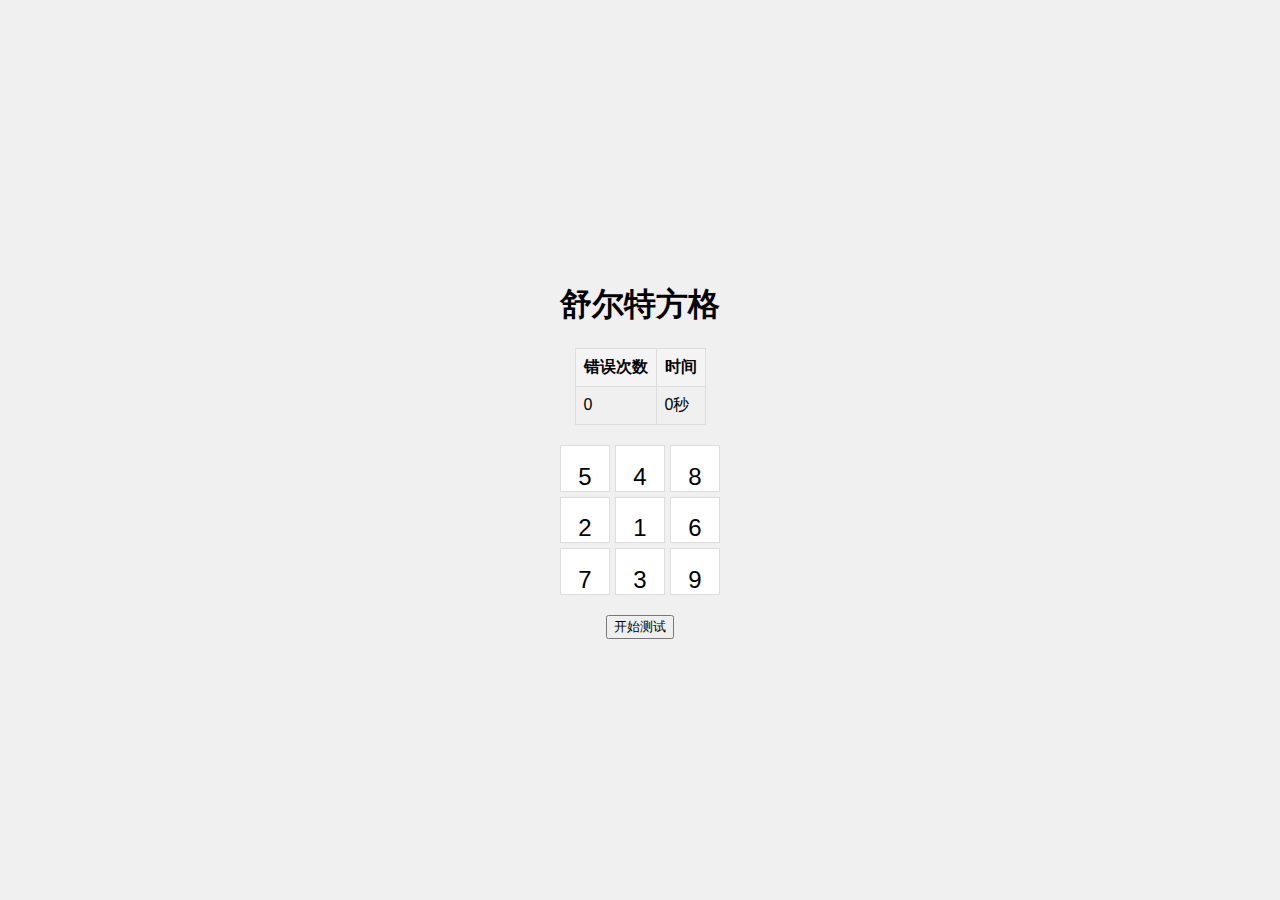
<file: index.html>
<!DOCTYPE html>
<html lang="zh">
<head>
    <meta charset="UTF-8">
    <meta name="viewport" content="width=device-width, initial-scale=1.0">
    <title>舒尔特方格</title>
    <link rel="stylesheet" href="styles.css">
</head>
<body>
    <div class="container">
        <h1>舒尔特方格</h1>
        <div id="stats-container">
            <table id="stats-table">
                <tr>
                    <th>错误次数</th>
                    <th>时间</th>
                </tr>
                <tr>
                    <td id="error-count">0</td>
                    <td id="elapsed-time">0秒</td>
                </tr>
            </table>    
        </div>
        <div id="grid-container"></div>
        <button id="start-button">开始测试</button>
    </div>
    <script src="script.js"></script>
</body>
</html>
</file>
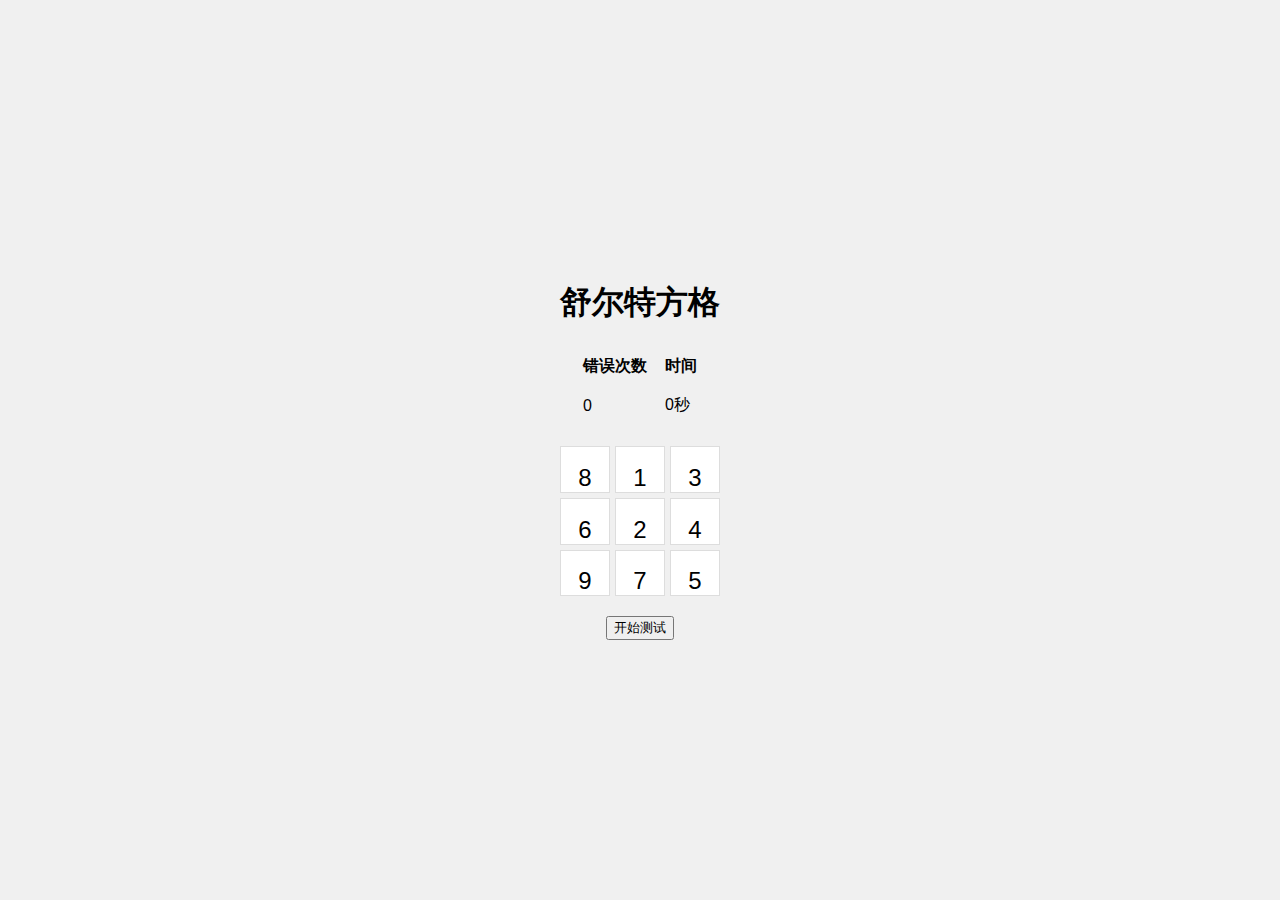
<file: Shult Grid/work.html>
<!DOCTYPE html>
<html lang="en">
<head>
    <meta charset="UTF-8">
    <meta name="viewport" content="width=device-width, initial-scale=1.0">
    <title>舒尔特方格</title>
    <link rel="stylesheet" href="styles.css">
</head>
<body>
    <div class="container">
        <h1>舒尔特方格</h1>
        <div id="stats-container">
            <table id="stats-table">
                <tr>
                    <th>错误次数</th>
                    <th>时间</th>
                </tr>
                <tr>
                    <td id="error-count">0</td>
                    <td id="elapsed-time">0秒</td>
                </tr>
            </table>    
        </div>
        <div id="grid-container"></div>
        <button id="start-button">开始测试</button>
    </div>
    <script src="script.js"></script>
</body>
</html>
</file>
<file: styles.css>
/* styles.css */
body {
    font-family: Arial, sans-serif;
    display: flex;
    justify-content: center;
    align-items: center;
    height: 100vh;
    margin: 0;
    background-color: #f0f0f0;
}

.container {
    text-align: center;
}

#stats-container {
    margin-bottom: 20px;
}

#stats-table {
    border-collapse: collapse;
    width: auto;
    margin: 0 auto; /* Center the table */
}

#stats-table th, #stats-table td {
    border: 1px solid #ddd;
    padding: 8px;
    text-align: left;
    font-size: medium;
}

#stats-table th {
    background-color: #f4f4f4;
}

#stats-table td {
    font-size: 16px;
}

#grid-container {
    margin: 20px 0;
    display: grid;
    gap: 5px;
}

.grid-cell {
    display: flex;
    justify-content: center;
    align-items: center;
    border: 1px solid #ddd;
    font-size: 24px;
    cursor: pointer;
    background-color: #fff;
    transition: background-color 0.3s;
}

.grid-cell:hover {
    background-color: #e0e0e0;
}

.grid-cell.active {
    background-color: #90ee90;
}

.grid-cell.error {
    background-color: #ff6347; /* Tomato red for error */
    animation: flash-red 0.5s; /* Flash effect duration */
}

@keyframes flash-red {
    0% { background-color: #ff6347; }
    100% { background-color: #fff; }
}

.grid-container.disabled .grid-cell {
    pointer-events: none; /* Disable clicks on grid cells */
    opacity: 0.5; /* Make the cells appear disabled */
}

.button-flash {
    animation: flash-red 0.5s; /* Flash effect duration */
}
</file>
<file: Shult Grid/styles.css>
/* styles.css */
body {
    font-family: Arial, sans-serif;
    display: flex;
    justify-content: center;
    align-items: center;
    height: 100vh;
    margin: 0;
    background-color: #f0f0f0;
}

.container {
    text-align: center;
}

#stats-container {
    margin-bottom: 20px;
}

#stats-table {
    border-collapse: none;
    width: auto;
    max-width: none;
    table-layout: auto;
    margin: 0 auto; /* Center the table */
}

#stats-table th, #stats-table td {
    border: none;
    padding: 8px;
    text-align: left;
    font-size: medium;
}

#stats-table th {
    background-color:transparent;
}

#stats-table td {
    font-size: transparent;
}

#grid-container {
    margin: 20px 0;
    display: grid;
    gap: 5px;
}

.grid-cell {
    display: flex;
    justify-content: center;
    align-items: center;
    border: 1px solid #ddd;
    font-size: 24px;
    cursor: pointer;
    background-color: #fff;
    transition: background-color 0.3s;
}

.grid-cell:hover {
    background-color: #e0e0e0;
}

.grid-cell.active {
    background-color: #90ee90;
}

.grid-cell.error {
    background-color: #ff6347; /* Tomato red for error */
}

#timer {
    font-size: 18px;
}

#info {
    font-size: 18px;
    margin-top: 10px;
}

#info span {
    font-weight: bold;
}

.grid-container.disabled .grid-cell {
    pointer-events: none; /* Disable clicks on grid cells */
    opacity: 0.5; /* Make the cells appear disabled */
}

.button-flash {
    animation: flash-red 0.5s; /* Flash effect duration */
}

@keyframes flash-red {
    0% { background-color: #f0f0f0; }
    50% { background-color: #ff4d4d; } /* Red flash */
    100% { background-color: #f0f0f0; }
}
</file>
